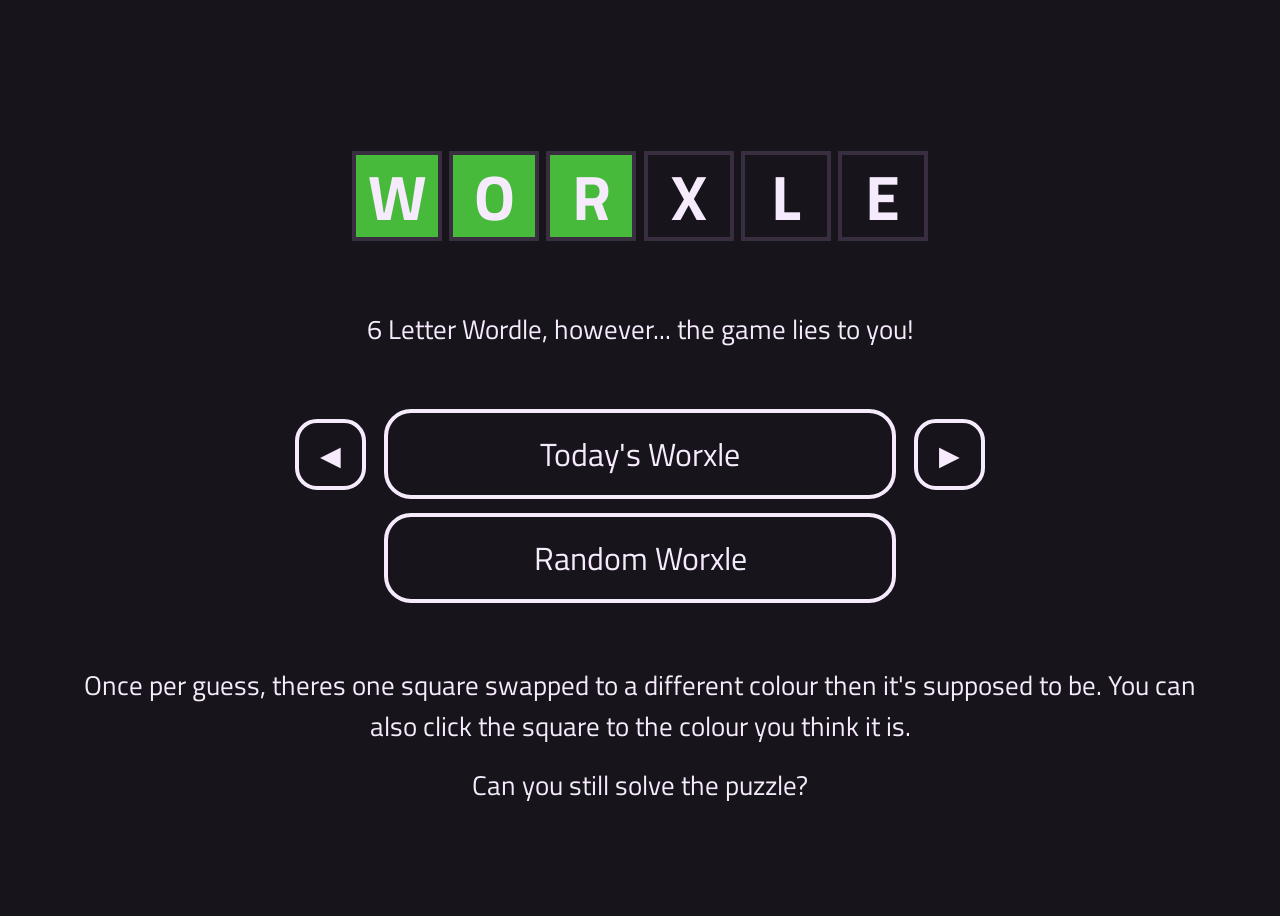
<file: index.HTML>
<!DOCTYPE html>
<html lang="en">

<head>
    <meta charset="UTF-8" />
    <meta name="viewport" content="width=device-width, initial-scale=1.0" />
    <title>WorXle</title>
    <link rel="preconnect" href="https://fonts.googleapis.com">
    <link rel="preconnect" href="https://fonts.gstatic.com" crossorigin>
    <link
        href="https://fonts.googleapis.com/css2?family=Titillium+Web:ital,wght@0,200;0,300;0,400;0,600;0,700;0,900;1,200;1,300;1,400;1,600;1,700&display=swap"
        rel="stylesheet">
</head>

<body id="body">
    <div class="center">
        <space class="titleTop"></space>
        <wordlegrid class="board" id="board"></wordlegrid>
        <space class="title"></space>
        <text>6 Letter Wordle, however... the game lies to you!</text>
        <space class="buttons"></space>
        <buttonRow>
            <button class="daySelect" id="back">◀</button>
            <button class="gameSelect" id="worxle">Today's Worxle</button>
            <button class="daySelect" id="next" disabled>▶︎</button>
        </buttonRow>
        <button class="gameSelect" id="infinite">Random Worxle</button>
        <space class="rules"></space>
        <text>Once per guess, theres one square swapped to a different colour then it's supposed to be. You can also
            click the square to the colour you think it is.</text>
        <text>Can you still solve the puzzle?</text>
        <space class="rules"></space>
    </div>
</body>

</html>
<script src="index.js"></script>
<link rel="stylesheet" href="styles.css">
</file>
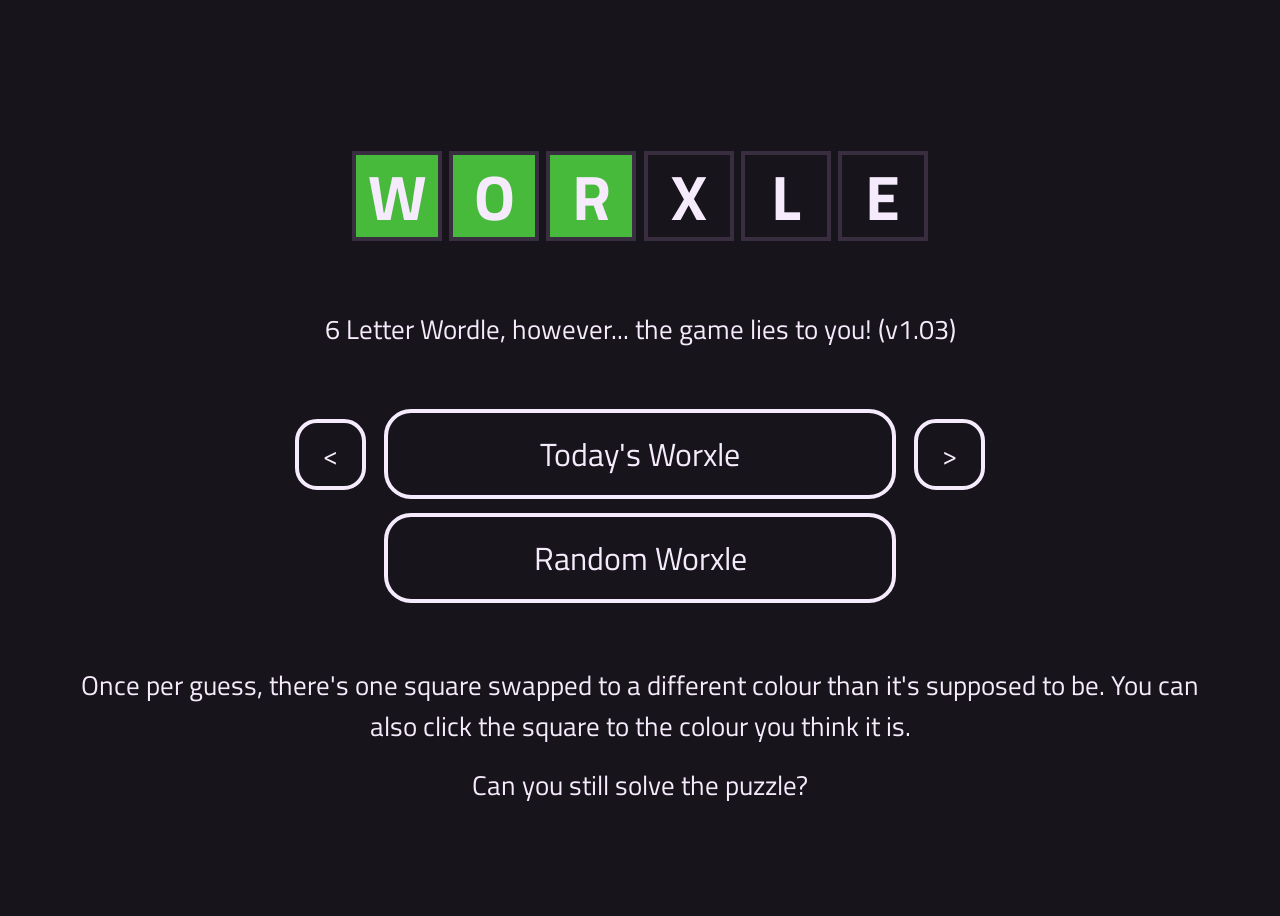
<file: index.html>
<!DOCTYPE html>
<html lang="en">

<head>
    <meta charset="UTF-8">
    <meta name="viewport" content="width=device-width, initial-scale=1.0">
    <title>WorXle</title>
    <link rel="preconnect" href="https://fonts.googleapis.com">
    <link rel="preconnect" href="https://fonts.gstatic.com" crossorigin>
    <link
        href="https://fonts.googleapis.com/css2?family=Titillium+Web:ital,wght@0,200;0,300;0,400;0,600;0,700;0,900;1,200;1,300;1,400;1,600;1,700&display=swap"
        rel="stylesheet">
    <link rel="apple-touch-icon" sizes="180x180" href="/Worxle/apple-touch-icon.png">
    <link rel="icon" type="image/png" sizes="32x32" href="/Worxle/favicon-32x32.png">
    <link rel="icon" type="image/png" sizes="16x16" href="/Worxle/favicon-16x16.png">
    <link rel="manifest" href="/Worxle/site.webmanifest">
</head>

<body id="body">
    <div class="center">
        <space class="titleTop"></space>
        <wordlegrid class="board" id="board"></wordlegrid>
        <space class="title"></space>
        <text>6 Letter Wordle, however... the game lies to you! (v1.03)</text>
        <space class="buttons"></space>
        <buttonRow>
            <button class="daySelect" id="back"><</button>
            <button class="gameSelect" id="worxle">Today's Worxle</button>
            <button class="daySelect" id="next" disabled>></button>
        </buttonRow>
        <button class="gameSelect" id="infinite">Random Worxle</button>
        <space class="rules"></space>
        <text>Once per guess, there's one square swapped to a different colour than it's supposed to be. You can also
            click the square to the colour you think it is.</text>
        <text>Can you still solve the puzzle?</text>
        <space class="rules"></space>
    </div>
    <script src="classes.js"></script>
    <script src="index.js"></script>
    <link rel="stylesheet" href="styles.css">
</body>

</html>
</file>
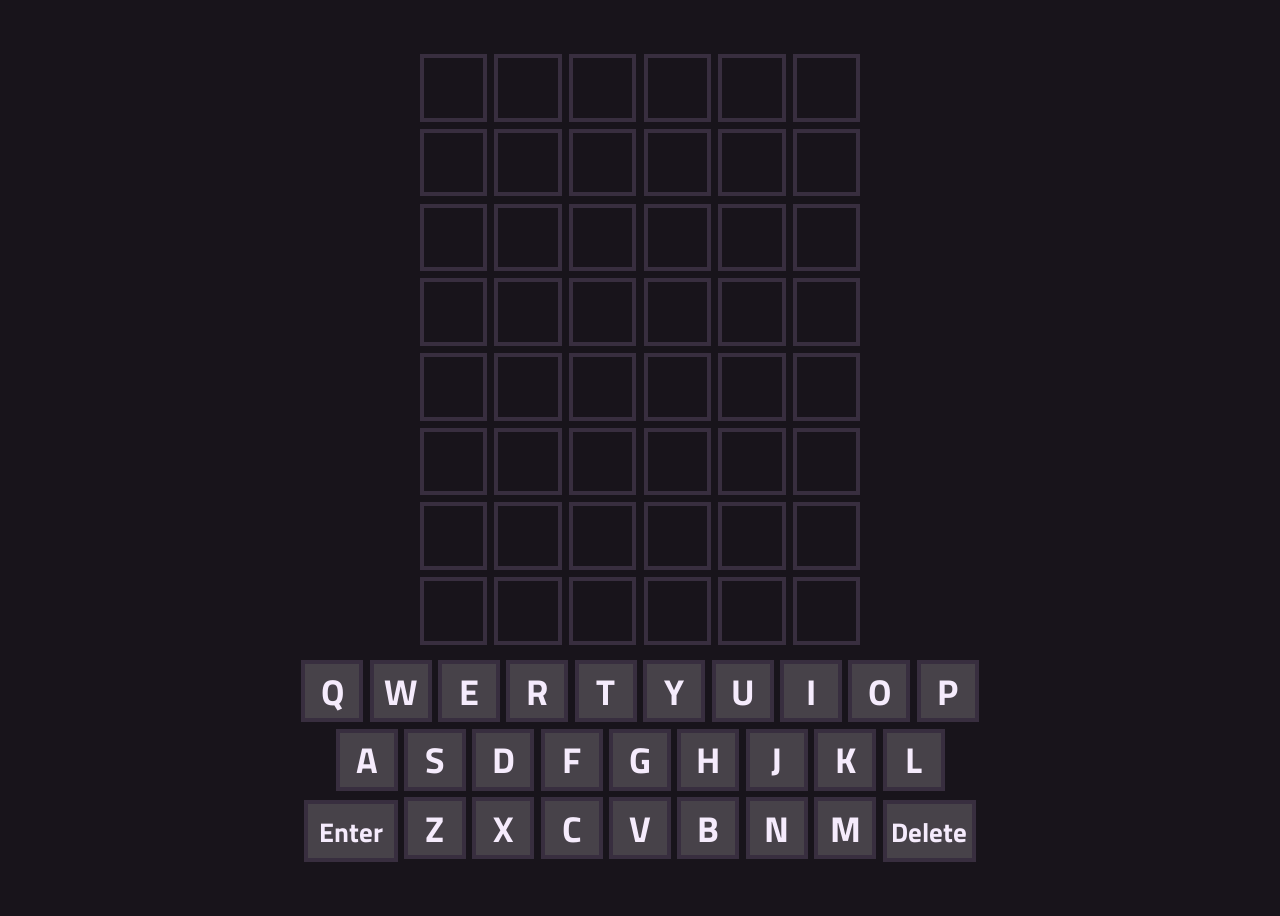
<file: worxle.HTML>
<!DOCTYPE html>
<html lang="en">

<head>
  <meta charset="UTF-8" />
  <meta name="viewport" content="width=device-width, initial-scale=1.0"/>
  <title>WorXle</title>
  <link rel="preconnect" href="https://fonts.googleapis.com">
  <link rel="preconnect" href="https://fonts.gstatic.com" crossorigin>
  <link href="https://fonts.googleapis.com/css2?family=Titillium+Web:ital,wght@0,200;0,300;0,400;0,600;0,700;0,900;1,200;1,300;1,400;1,600;1,700&display=swap" rel="stylesheet">
</head>

<body id="body">
    <div class="center" id="center">
        <div id="titleArea"></div>
        <space class="board"></space>
        <wordlegrid class="board" id="board"></wordlegrid>
        <space class="keyboard"></space>
        <lettergrid class="board" id="keyboard"></lettergrid>
        <endPanel id="endPanel"></endPanel>
    </div>
</body>

</html>
<script src="main.js"></script>
<script src="wordleWords.js"></script>
<link rel="stylesheet" href="styles.css">
</file>
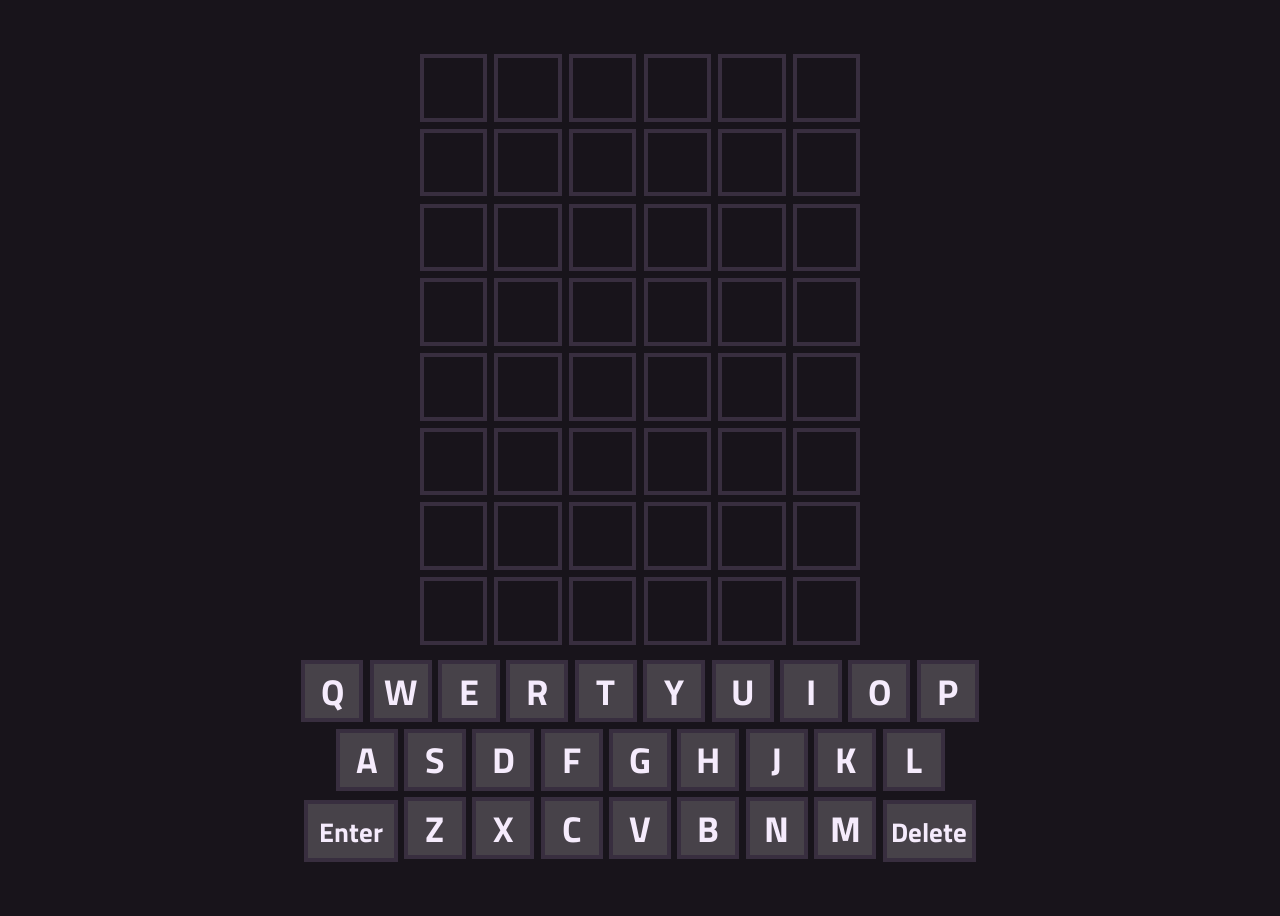
<file: worxle.html>
<!DOCTYPE html>
<html lang="en">

<head>
  <meta charset="UTF-8" />
  <meta name="viewport" content="width=device-width, initial-scale=1.0">
  <title>WorXle</title>
  <link rel="preconnect" href="https://fonts.googleapis.com">
  <link rel="preconnect" href="https://fonts.gstatic.com" crossorigin>
  <link
    href="https://fonts.googleapis.com/css2?family=Titillium+Web:ital,wght@0,200;0,300;0,400;0,600;0,700;0,900;1,200;1,300;1,400;1,600;1,700&display=swap"
    rel="stylesheet">
  <link rel="apple-touch-icon" sizes="180x180" href="/Worxle/apple-touch-icon.png">
  <link rel="icon" type="image/png" sizes="32x32" href="/Worxle/favicon-32x32.png">
  <link rel="icon" type="image/png" sizes="16x16" href="/Worxle/favicon-16x16.png">
  <link rel="manifest" href="/Worxle/site.webmanifest">
</head>

<body id="body">
  <div class="center" id="center">
    <space class="board"></space>
    <wordlegrid class="board" id="board"></wordlegrid>
    <space class="keyboard"></space>
    <lettergrid class="board" id="keyboard"></lettergrid>
    <endPanel id="endPanel"></endPanel>
  </div>
  <script src="classes.js"></script>
  <script src="wordleWords.js"></script>
  <script src="main.js"></script>
  <link rel="stylesheet" href="styles.css">
</body>

</html>
</file>
<file: styles.css>
:root {
    --colour-primary: #18141b;
    --colour-text: #F5EBFC;
    --colour-button-hover: #DEBBF01C;
    --colour-cells: #382e3f;
    --colour-cells-wrong: #474249;
    --colour-cells-misplaced: #c9b832;
    --colour-cells-correct: #47ba3c;
    --colour-cells-unknown: #803c91;
    --colour-cells-outline: #221d23;
}

body {
    background-color: var(--colour-primary);
    overflow: hidden;
}

* {
    font-family: "Titillium Web";
    color: var(--colour-text);
    touch-action: manipulation;
}

/*Desktop Resolution*/
@media (min-width: 481px) {

    button.daySelect {
        height: 7vh;
        width: 7vh;
        background: var(--colour-primary);
        border: unset;
        outline: var(--colour-text);
        outline-width: 0.5vh;
        outline-style: solid;
        border-radius: 2vh;
        margin-left: 1vw;
        margin-right: 1vw;
        font-size: 3vh
    }

    button.daySelect:hover {
        background-color: var(--colour-button-hover);
        transition: 0.2s;
    }

    button.gameSelect {
        background-color: var(--colour-primary);
        height: 10vh;
        width: 40vw;
        border-radius: 3vh;
        border-color: var(--colour-text);
        border-style: solid;
        border-width: 0.5vh;
        text-align: center;
        color: unset;
        text-decoration: unset;
        margin: 1vh;
        margin-top:0.75vh;
        margin-bottom:0.75vh;
        font-size: 3.5vh;
    }

    button.gameSelect:hover {
        background-color: var(--colour-button-hover);
        transition: 0.2s;
    }

    div.center {
        display: grid;
        place-items: center;
        align-content: center;
        justify-content: center;
        height: 100vh;
    }

    name {
        text-align: center;
        font-size: 3em;
        font-weight: bolder;
    }

    text {
        text-align: center;
        width: 90%;
        font-size: 3vh;
        margin: 1vh;
    }

    space {
        height: 0vh;
    }

    space.title {
        height: 6vh;
    }

    space.titleTop {
        height: 10vh;
    }

    space.buttons {
        height: 5vh;
    }

    space.rules {
        height: 5vh;
    }

    space.board {
        height: 0vh;
    }

    space.keyboard {
        height: 1vh;
    }

    wordlegrid.board {
        display: table;
    }

    wordlegrid.row {
        display: table-row;
        font-size: 0vw;
    }

    button.cell {
        margin: 0.4vh;
        height: 7.5vh;
        width: 7.5vh;
        border-color: var(--colour-cells);
        border-style: solid;
        border-width: 0.5vh;
        display: inline-grid;
        background-color: var(--colour-primary);
        padding: unset;
        font-weight: bolder;
        appearance: none;
        font-size: 5vh;
        align-content: center;
    }

    button.largeCell {
        margin: 0.4vh;
        height: 10vh;
        width: 10vh;
        font-size: 7vh;
    }

    button.key {
        margin: 0.8vh;
        height: 6vh;
        width: 6vh;
        display: inline-grid;
        background-color: var(--colour-cells-wrong);
        padding: unset;
        font-weight: bolder;
        font-size: 4vh;
        outline: var(--colour-cells);
        outline-width: 0.5vh;
        outline-style: solid;
        border: none;
        align-content: center;
    }

    button.key:hover {
        background-color: var(--colour-button-hover);
        transition: 0.2s;
    }

    button.gradientOutline {
        outline: var(--colour-cells);
        outline-style: solid;
        outline-width: 0.5vh;
    }

    lettergrid.row {
        display: table-row;
        font-size: 0vw;
    }

    button.special {
        width: 9.5vh;
        height: 6vh;
        font-size: 3vh;
    }

    warning {
        position: absolute;
        align-self: baseline;
        margin: 4vh;
        background-color: var(--colour-text);
        color: var(--colour-primary);
        height: 5vh;
        padding-left: 2em;
        padding-right: 2em;
        text-align: center;
        display: inline;
        align-content: center;
        border-radius: 2em;
        transition: 0.5s;
    }
}


/* Mobile Resolution*/
@media (max-width: 480px) {

    button.daySelect {
        height: 10vw;
        width: 10vw;
        background: var(--colour-primary);
        border: unset;
        outline: var(--colour-text);
        outline-width: 1vw;
        outline-style: solid;
        border-radius: 3vw;
        margin-left: 1vw;
        margin-right: 1vw;
    }

    button.daySelect:hover {
        background-color: var(--colour-button-hover);
        transition: 0.2s;
    }

    button.gameSelect {
        background-color: var(--colour-primary);
        height: max(6vh,10vw);
        width: 60vw;
        border-radius: 4vw;
        border-color: var(--colour-text);
        border-style: solid;
        border-width: 1vw;
        text-align: center;
        color: unset;
        text-decoration: unset;
        margin: 1vw;
        font-size: 5vw;
    }

    button.gameSelect:hover {
        background-color: var(--colour-button-hover);
        transition: 0.2s;
    }

    div.center {
        display: grid;
        place-items: center;
        align-content: center;
        justify-content: center;
        height: 100vh;
    }

    name {
        text-align: center;
        font-size: 3em;
        font-weight: bolder;
    }

    text {
        text-align: center;
        margin: 1vw;
        width: 90%;
        font-size: 4.4vw;
    }

    space {
        height: 0vh;
    }

    space.title {
        height: 5vh;
    }

    space.titleTop {
        height: 15vh;
    }

    space.buttons {
        height: 4vh;
    }

    space.rules {
        height: 4vh;
    }

    space.board {
        height: 0vh;
    }

    space.keyboard {
        height: 0vh;
    }

    wordlegrid.board {
        display: table;
    }

    wordlegrid.row {
        display: table-row;
        font-size: 0vw;
    }

    button.cell {
        margin: 0.8vw;
        height: 11vw;
        width: 11vw;
        border-color: var(--colour-cells);
        border-style: solid;
        border-width: 0.7vw;
        display: inline-grid;
        background-color: var(--colour-primary);
        padding: unset;
        font-weight: bolder;
        appearance: none;
        font-size: 7vw;
        align-content: center;
    }

    button.largeCell {
        font-size: 7vw;
    }

    button.key {
        margin: 1.3vw;
        height: 5vh;
        width: 6vw;
        display: table-cell;
        background-color: var(--colour-cells-wrong);
        padding: unset;
        font-weight: bolder;
        font-size: 5vw;
        outline: var(--colour-cells);
        outline-width: 0.8vw;
        outline-style: solid;
        border: none;
    }

    button.key:hover {
        background-color: var(--colour-button-hover);
        transition: 0.2s;
    }

    button.gradientOutline {
        outline: var(--colour-cells);
        outline-width: 0.8vw;
        outline-style: solid;
    }

    lettergrid.row {
        display: table-row;
        font-size: 0vw;
    }

    button.special {
        width: 11vw;
        height: 5vh;
        font-size: 3.5vw;
    }

    warning {
        position: absolute;
        align-self: baseline;
        margin: 4vw;
        background-color: var(--colour-text);
        color: var(--colour-primary);
        height: 5vh;
        padding-left: 3vw;
        padding-right: 3vw;
        text-align: center;
        display: inline;
        align-content: center;
        border-radius: 3vw;
        transition: 0.5s;
    }
}

buttonRow {
    align-items: center;
    display: flex;
}

button.cellWrong {
    background-color: var(--colour-cells-wrong);
}

button.cellMisplaced {
    background-color: var(--colour-cells-misplaced);
}

button.cellCorrect {
    background-color: var(--colour-cells-correct);
}

button.cellUnknown {
    background-color: var(--colour-cells-unknown);
}

button.flip {
    animation: flip 0.7s cubic-bezier(.46, .03, .52, .96) alternate
}

@keyframes flip {
    0% {
        transform: scale(1, 1)
    }

    50% {
        transform: scale(1, 0)
    }

    100% {
        transform: scale(1, 1)
    }
}

lettergrid.board {
    display: contents;
}

button.g {
    background-color: var(--colour-cells-correct);
}

button.w {
    background-color: var(--colour-primary);
}

button.y {
    background-color: var(--colour-cells-misplaced);
}

button.gw {
    background-image: linear-gradient(180deg, var(--colour-cells-correct) 50%, var(--colour-primary) 100%);
}

button.gy {
    background-image: linear-gradient(180deg, var(--colour-cells-correct) 50%, var(--colour-cells-misplaced) 100%);
}

button.gwy {
    background-image: linear-gradient(180deg, var(--colour-cells-correct) 33%, var(--colour-cells-misplaced) 66%, var(--colour-primary) 100%);
}

button.wy {
    background-image: linear-gradient(180deg, var(--colour-cells-misplaced) 50%, var(--colour-primary) 100%);
}

button.p {
    background-color: var(--colour-cells-unknown);
}

button.gp {
    background-image: linear-gradient(180deg, var(--colour-cells-unknown) 50%, var(--colour-cells-correct) 100%);
}

button.wp {
    background-image: linear-gradient(180deg, var(--colour-cells-unknown) 50%, var(--colour-primary) 100%);
}

button.yp {
    background-image: linear-gradient(180deg, var(--colour-cells-unknown) 50%, var(--colour-cells-misplaced) 100%);
}

button.gwp {
    background-image: linear-gradient(180deg, var(--colour-cells-unknown) 33%, var(--colour-cells-correct) 66%, var(--colour-primary) 100%);
}

button.gyp {
    background-image: linear-gradient(180deg, var(--colour-cells-unknown) 33%, var(--colour-cells-correct) 66%, var(--colour-cells-misplaced) 100%);
}

button.gwyp {
    background-image: linear-gradient(180deg, var(--colour-cells-unknown) 25%, var(--colour-cells-correct) 50%, var(--colour-cells-misplaced) 75%, var(--colour-primary) 100%);
}

button.wyp {
    background-image: linear-gradient(180deg, var(--colour-cells-unknown) 33%, var(--colour-cells-misplaced)66%, var(--colour-primary) 100%);
}
</file>
